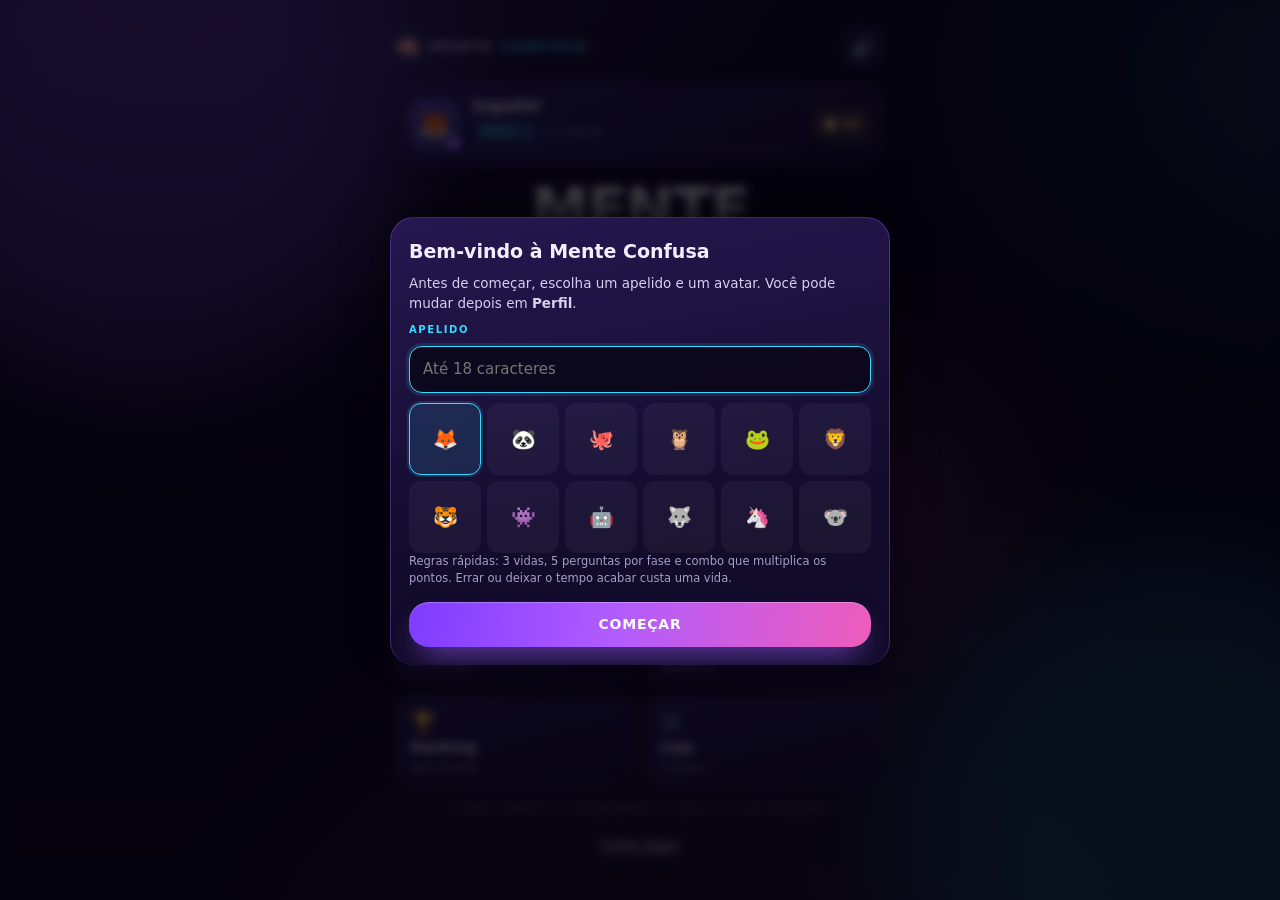
<file: index.html>
<!DOCTYPE html>
<html lang="pt-BR">
<head>
<meta charset="utf-8">
<meta name="viewport" content="width=device-width, initial-scale=1, viewport-fit=cover">
<meta name="theme-color" content="#0a0718">
<meta name="description" content="Mente Confusa: quiz de pegadinhas, lógica e curiosidades. Trilha de fases, combos, vidas e ranking local.">
<meta name="mobile-web-app-capable" content="yes">
<meta name="apple-mobile-web-app-capable" content="yes">
<meta name="apple-mobile-web-app-status-bar-style" content="black-translucent">
<meta name="apple-mobile-web-app-title" content="Mente Confusa">
<title>Mente Confusa — o quiz que embaralha sua cabeça</title>
<link rel="manifest" href="manifest.webmanifest">
<link rel="icon" href="icons/icon-192.png?v=6" type="image/png" sizes="192x192">
<link rel="icon" href="icons/icon-512.png?v=6" type="image/png" sizes="512x512">
<link rel="apple-touch-icon" href="icons/icon-192.png?v=6">
<link rel="stylesheet" href="css/style.css?v=11">
</head>
<body>

<div class="intro" id="intro" role="dialog" aria-modal="true" aria-label="Abertura">
  <video class="intro-video" id="intro-video" src="video/intro.mp4?v=7" poster="video/intro-poster.jpg?v=7" muted playsinline preload="auto" disablepictureinpicture aria-hidden="true"></video>
  <button class="intro-sound" id="intro-sound" type="button" aria-label="Ligar ou desligar o som da abertura" aria-pressed="false">SOM</button>
  <button class="intro-skip" id="intro-skip" type="button" aria-label="Pular abertura">PULAR <span aria-hidden="true">›</span></button>
  <button class="intro-tap" id="intro-tap" type="button" hidden>
    <span class="intro-tap-ico" aria-hidden="true">▶</span>
    <span class="intro-tap-txt">TOQUE PARA COMEÇAR</span>
  </button>
</div>

<div class="bg" aria-hidden="true">
  <span class="blob blob-1"></span>
  <span class="blob blob-2"></span>
  <span class="blob blob-3"></span>
  <span class="grid-glow"></span>
</div>

<main class="app" id="app">

  <!-- ============ HOME ============ -->
  <section class="screen" id="screen-home" data-screen="home" aria-label="Início">
    <header class="topbar">
      <div class="brand"><span class="brand-mark" aria-hidden="true">🧠</span>MENTE<em>CONFUSA</em></div>
      <button class="icon-btn" id="btn-sound" type="button" aria-label="Ativar ou desativar som">🔊</button>
    </header>

    <div class="profile-card">
      <button class="avatar-btn" id="btn-profile" type="button" aria-label="Editar perfil">
        <span id="home-avatar">🦊</span><i class="cam" aria-hidden="true">✎</i>
      </button>
      <div class="profile-info">
        <div class="profile-name" id="home-name">Jogador</div>
        <div class="level-row">
          <span class="level-badge" id="home-level">Nível 1</span>
          <span class="xp-text" id="home-xp">0 / 250 XP</span>
        </div>
        <div class="xp-bar" role="progressbar" aria-label="Experiência"><i id="home-xp-bar"></i></div>
      </div>
      <div class="coin-chip" title="Moedas"><i class="coin-ico" aria-hidden="true"></i><span id="home-coins">0</span></div>
    </div>

    <div class="hero">
      <h1>MENTE<br><span>CONFUSA</span></h1>
      <p>Será que você consegue pensar direito?</p>
    </div>

    <div class="stat-strip" id="home-strip"></div>

    <button class="cta" id="btn-play" type="button">
      <span class="cta-icon" aria-hidden="true">▶</span>
      <span class="cta-text"><b id="play-label">JOGAR</b><small id="play-sub">Comece pela primeira fase</small></span>
      <span class="cta-arrow" aria-hidden="true">›</span>
    </button>

    <button class="cta multi" id="btn-multi" type="button">
      <span class="cta-icon" aria-hidden="true">👥</span>
      <span class="cta-text"><b>JOGAR COM AMIGOS</b><small>Neste celular ou cada um no seu</small></span>
      <span class="cta-arrow" aria-hidden="true">›</span>
    </button>

    <nav class="menu-grid" aria-label="Menu principal">
      <button class="menu-card" type="button" data-go="trail">
        <span class="menu-emoji" aria-hidden="true">🗺️</span>
        <span class="menu-title">Trilha</span>
        <small id="trail-progress">0 / 18 fases</small>
      </button>
      <button class="menu-card" type="button" data-go="daily">
        <span class="menu-emoji" aria-hidden="true">📅</span>
        <span class="menu-title">Desafio diário</span>
        <small id="daily-status">Disponível</small>
      </button>
      <button class="menu-card" type="button" data-go="ranking">
        <span class="menu-emoji" aria-hidden="true">🏆</span>
        <span class="menu-title">Ranking</span>
        <small id="rank-best">Sem recorde</small>
      </button>
      <button class="menu-card" type="button" data-go="shop">
        <span class="menu-emoji" aria-hidden="true">🛒</span>
        <span class="menu-title">Loja</span>
        <small id="shop-count">3 itens</small>
      </button>
    </nav>

    <p class="tagline">Conhecimento • Pegadinhas • Lógica • Curiosidades</p>
    <button class="link-btn" id="btn-howto" type="button">Como jogar</button>
  </section>

  <!-- ============ TRAIL ============ -->
  <section class="screen" id="screen-trail" data-screen="trail" aria-label="Trilha de fases">
    <header class="subhead">
      <button class="icon-btn" data-back type="button" aria-label="Voltar">‹</button>
      <div><h2>Trilha</h2><small id="trail-sub">18 fases • 6 mundos</small></div>
      <div class="coin-chip"><i class="coin-ico" aria-hidden="true"></i><span class="coins-out">0</span></div>
    </header>
    <div id="trail-list" class="trail-list"></div>
  </section>

  <!-- ============ GAME ============ -->
  <section class="screen screen-game" id="screen-game" data-screen="game" aria-label="Partida">
    <header class="game-top">
      <button class="icon-btn" id="btn-quit" type="button" aria-label="Sair da partida">✕</button>
      <div class="game-title"><b id="game-world">Pegadinhas</b><small id="game-fase">Fase 1 • Aquecimento</small></div>
      <div class="hearts" id="game-hearts" aria-label="Vidas"></div>
    </header>

    <div class="multi-strip" id="multi-strip" hidden aria-label="Placar do multijogador"></div>

    <div class="hud">
      <div class="timer" id="timer-ring">
        <div class="timer-inner"><span id="timer-num">15</span><small>s</small></div>
      </div>
      <div class="hud-mid">
        <div class="hud-row">
          <span>Pergunta <b id="game-qnum">1/5</b></span>
          <span class="score-pill">⭐ <b id="game-score">0</b></span>
        </div>
        <div class="progress"><i id="game-progress"></i></div>
        <div class="combo" id="game-combo">COMBO ×1</div>
      </div>
    </div>

    <div class="question-wrap">
      <div class="question-cat" id="game-cat">PEGADINHAS</div>
      <div class="question-card" id="question-card"><p id="game-question"></p></div>
    </div>

    <div class="answers" id="game-answers" role="group" aria-label="Alternativas"></div>

    <div class="feedback" id="game-feedback" hidden aria-live="polite">
      <div class="feedback-head" id="feedback-head"></div>
      <p id="feedback-text"></p>
    </div>

    <div class="powerbar" id="game-powerbar" aria-label="Ajudas"></div>

    <button class="cta next" id="btn-next" type="button" hidden>PRÓXIMA</button>

    <div class="handoff" id="handoff" hidden>
      <div class="handoff-card" id="handoff-card">
        <small class="handoff-kicker" id="handoff-kicker">VEZ DE</small>
        <div class="handoff-avatar" id="handoff-avatar">🦊</div>
        <h2 id="handoff-name">Jogador</h2>
        <p id="handoff-hint">Passe o celular sem espiar a pergunta.</p>
        <button class="cta" id="btn-handoff" type="button">ESTOU PRONTO</button>
        <button class="link-btn" id="btn-handoff-cancel" type="button">Cancelar partida</button>
      </div>
    </div>
  </section>

  <!-- ============ RESULT ============ -->
  <section class="screen screen-result" id="screen-result" data-screen="result" aria-label="Resultado">
    <div class="result-card">
      <div class="result-kicker" id="res-kicker">FASE CONCLUÍDA</div>
      <div class="stars" id="res-stars" aria-label="Estrelas conquistadas"></div>
      <h2 id="res-title">Boa!</h2>
      <div class="result-score"><b id="res-score">0</b><span>pontos</span></div>
      <div class="result-stats" id="res-stats"></div>
      <div class="reward-row" id="res-rewards"></div>
      <button class="cta" id="btn-result-primary" type="button">PRÓXIMA FASE</button>
      <button class="ghost-btn" id="btn-result-secondary" type="button">REPETIR</button>
      <button class="link-btn" data-go="trail" type="button">Voltar à trilha</button>
    </div>
  </section>

  <!-- ============ MULTI SETUP ============ -->
  <section class="screen" id="screen-multi-setup" data-screen="multi-setup" aria-label="Multijogador">
    <header class="subhead">
      <button class="icon-btn" data-back type="button" aria-label="Voltar">‹</button>
      <div><h2>Jogar com amigos</h2><small>2 a 4 jogadores, um celular</small></div>
      <div class="coin-chip"><i class="coin-ico" aria-hidden="true"></i><span class="coins-out">0</span></div>
    </header>

    <div class="panel">
      <div class="panel-title">JOGADORES</div>
      <div id="multi-players"></div>
      <button class="ghost-btn" id="btn-add-player" type="button">+ ADICIONAR JOGADOR</button>
    </div>

    <div class="panel">
      <div class="panel-title">COMO FUNCIONA</div>
      <ul class="rules small">
        <li><b>5 rodadas:</b> cada jogador responde uma pergunta por rodada, na sua vez.</li>
        <li><b>Passe o celular:</b> entre as vezes aparece uma tela para ninguém espiar.</li>
        <li><b>3 vidas:</b> errar ou deixar o tempo acabar custa uma. Sem vidas, você está fora.</li>
        <li><b>Combo:</b> acertos seguidos multiplicam os pontos até ×3.</li>
        <li><b>Vitória:</b> quem somar mais pontos ao final leva a coroa.</li>
      </ul>
    </div>

    <button class="cta" id="btn-start-multi" type="button">
      <span class="cta-icon" aria-hidden="true">🎮</span>
      <span class="cta-text"><b>COMEÇAR PARTIDA</b><small>Todos prontos?</small></span>
      <span class="cta-arrow" aria-hidden="true">›</span>
    </button>
  </section>

  <!-- ============ ONLINE ============ -->
  <section class="screen" id="screen-online" data-screen="online" aria-label="Jogar online">
    <header class="subhead">
      <button class="icon-btn" data-back type="button" aria-label="Voltar">‹</button>
      <div><h2>Jogar online</h2><small>Cada um no seu celular</small></div>
      <div class="coin-chip"><i class="coin-ico" aria-hidden="true"></i><span class="coins-out">0</span></div>
    </header>

    <div class="panel" id="online-entry">
      <div class="panel-title">SEU JOGADOR</div>
      <div class="mplayer" style="--pcolor: #39d9ff">
        <button type="button" class="mplayer-avatar" id="online-avatar" aria-label="Trocar avatar">🦊</button>
        <input type="text" id="online-name" maxlength="14" placeholder="Seu nome" autocomplete="off">
      </div>

      <button class="cta" id="btn-create-room" type="button">
        <span class="cta-icon" aria-hidden="true">🏠</span>
        <span class="cta-text"><b>CRIAR SALA</b><small>Gere um código e chame a galera</small></span>
        <span class="cta-arrow" aria-hidden="true">›</span>
      </button>

      <div class="or-line"><span>ou entre em uma sala</span></div>

      <div class="join-row">
        <input type="text" id="input-room-code" maxlength="5" placeholder="CÓDIGO" autocomplete="off" autocapitalize="characters" spellcheck="false" aria-label="Código da sala">
        <button class="ghost-btn" id="btn-join-room" type="button">ENTRAR</button>
      </div>
      <p class="hint" id="online-entry-status">Precisa de internet. Até 4 jogadores por sala.</p>
    </div>

    <div class="panel" id="online-room" hidden>
      <div class="room-head">
        <div>
          <small>SALA</small>
          <div class="room-code" id="room-code">·····</div>
        </div>
        <button class="ghost-btn" id="btn-copy-code" type="button">COPIAR</button>
      </div>
      <div class="online-status" id="online-status"><i class="dot"></i><span>Conectando…</span></div>
      <div class="panel-title">JOGADORES <span id="online-count">1/4</span></div>
      <div id="online-players"></div>
      <button class="cta" id="btn-online-start" type="button" hidden>
        <span class="cta-icon" aria-hidden="true">▶</span>
        <span class="cta-text"><b>INICIAR PARTIDA</b><small id="online-start-sub">Chame pelo menos mais 1 jogador</small></span>
        <span class="cta-arrow" aria-hidden="true">›</span>
      </button>
      <p class="hint" id="online-wait-hint" hidden>Aguardando o anfitrião iniciar…</p>
      <button class="link-btn" id="btn-online-leave" type="button">Sair da sala</button>
    </div>

    <div class="panel">
      <div class="panel-title">COMO FUNCIONA</div>
      <ul class="rules small">
        <li>Crie a sala e compartilhe o código de 5 letras com os amigos.</li>
        <li>Cada um entra pelo próprio celular com o código.</li>
        <li>Na partida, todos respondem às mesmas perguntas ao mesmo tempo, cada um no seu aparelho.</li>
        <li>Até 4 jogadores • 10 perguntas • vence quem fizer mais pontos.</li>
        <li class="hint">Sala pública: use apelidos e não compartilhe dados pessoais.</li>
      </ul>
    </div>
  </section>

  <!-- ============ MULTI RESULT ============ -->
  <section class="screen screen-result" id="screen-multi-result" data-screen="multi-result" aria-label="Resultado do multijogador">
    <div class="result-card">
      <div class="result-kicker">FIM DA PARTIDA</div>
      <div class="result-crown" id="multi-crown">🏆</div>
      <h2 id="multi-winner">Jogador 1 venceu!</h2>
      <div class="podium" id="multi-podium"></div>
      <button class="cta" id="btn-multi-again" type="button">JOGAR DE NOVO</button>
      <button class="ghost-btn" id="btn-multi-new" type="button">NOVA PARTIDA</button>
      <button class="link-btn" data-go="home" type="button">Voltar ao início</button>
    </div>
  </section>

  <!-- ============ RANKING ============ -->
  <section class="screen" id="screen-ranking" data-screen="ranking" aria-label="Ranking">
    <header class="subhead">
      <button class="icon-btn" data-back type="button" aria-label="Voltar">‹</button>
      <div><h2>Ranking</h2><small>Melhores partidas neste aparelho</small></div>
      <div class="coin-chip"><i class="coin-ico" aria-hidden="true"></i><span class="coins-out">0</span></div>
    </header>
    <div class="panel" id="stats-panel"></div>
    <div id="ranking-list" class="ranking-list"></div>
  </section>

  <!-- ============ SHOP ============ -->
  <section class="screen" id="screen-shop" data-screen="shop" aria-label="Loja">
    <header class="subhead">
      <button class="icon-btn" data-back type="button" aria-label="Voltar">‹</button>
      <div><h2>Loja</h2><small>Cada ajuda dura uma partida</small></div>
      <div class="coin-chip"><i class="coin-ico" aria-hidden="true"></i><span class="coins-out">0</span></div>
    </header>
    <div id="shop-list" class="shop-list"></div>
    <p class="hint">Você ganha moedas ao acertar perguntas e concluir fases. Quanto mais estrelas, mais moedas.</p>
  </section>

  <!-- ============ SETTINGS ============ -->
  <section class="screen" id="screen-settings" data-screen="settings" aria-label="Perfil e ajustes">
    <header class="subhead">
      <button class="icon-btn" data-back type="button" aria-label="Voltar">‹</button>
      <div><h2>Perfil</h2><small>Seu apelido e preferências</small></div>
      <div class="coin-chip"><i class="coin-ico" aria-hidden="true"></i><span class="coins-out">0</span></div>
    </header>

    <div class="panel">
      <label class="field-label" for="input-name">APELIDO</label>
      <input class="text-input" id="input-name" maxlength="18" autocomplete="nickname" placeholder="Como quer aparecer no ranking?">
      <button class="cta small" id="btn-save-name" type="button">SALVAR APELIDO</button>
    </div>

    <div class="panel">
      <div class="panel-title">AVATAR</div>
      <div class="avatar-grid" id="avatar-grid"></div>
    </div>

    <div class="panel">
      <div class="panel-title">PREFERÊNCIAS</div>
      <button class="toggle-row" id="toggle-sound" type="button"><span>🔊 Som e efeitos</span><i class="switch"></i></button>
      <button class="toggle-row" id="toggle-music" type="button"><span>🎵 Música nas perguntas</span><i class="switch"></i></button>
      <button class="toggle-row" id="toggle-motion" type="button"><span>✨ Reduzir animações</span><i class="switch"></i></button>
      <button class="toggle-row" id="toggle-vibe" type="button"><span>📳 Vibração</span><i class="switch"></i></button>
    </div>

    <div class="panel">
      <div class="panel-title">DADOS</div>
      <button class="ghost-btn danger" id="btn-reset" type="button">ZERAR PROGRESSO</button>
      <p class="hint">Apaga apelido, fases, moedas e ranking deste aparelho.</p>
    </div>

    <p class="hint center">Mente Confusa • versão 1.0<br>Feito para jogar no celular, funciona offline.</p>
  </section>
</main>

<div class="toast" id="toast" role="status" aria-live="polite"></div>
<canvas id="fx" aria-hidden="true"></canvas>
<div class="modal-root" id="modal-root" hidden>
  <div class="modal-backdrop" data-modal-close></div>
  <div class="modal" role="dialog" aria-modal="true" aria-labelledby="modal-title">
    <h3 id="modal-title">Título</h3>
    <div class="modal-body" id="modal-body"></div>
    <div class="modal-actions" id="modal-actions"></div>
  </div>
</div>

<script src="js/intro.js?v=8"></script>
<script src="js/data.js?v=8"></script>
<script src="js/core.js?v=8"></script>
<script src="js/game.js?v=9"></script>
</body>
</html>
</file>
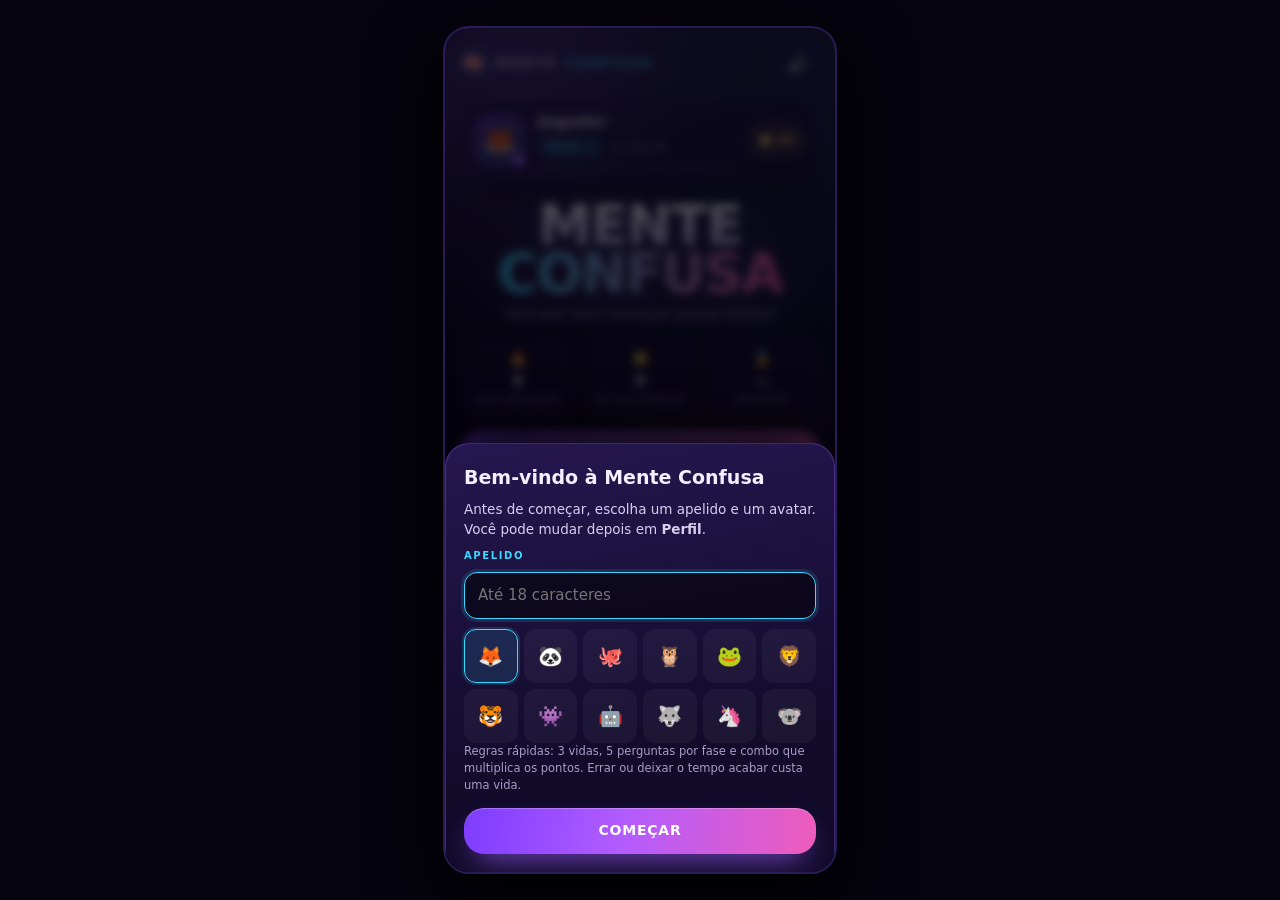
<file: _preview.html>
<!doctype html>
<html lang="pt-BR">
<head><meta charset="utf-8"><title>Preview mobile</title></head>
<body style="margin:0;background:#05030d;display:grid;place-items:center;min-height:100vh;font-family:system-ui">
  <iframe src="./index.html" style="width:390px;height:844px;border:2px solid #2a1a55;border-radius:26px;box-shadow:0 24px 70px #000" title="Mente Confusa mobile"></iframe>
</body>
</html>
</file>
<file: css/style.css>
/* Mente Confusa — visual */
:root {
  --bg: #0a0718;
  --bg-2: #120a2a;
  --panel: rgba(29, 20, 62, 0.78);
  --panel-2: rgba(38, 26, 80, 0.6);
  --purple: #9b5cff;
  --cyan: #39d9ff;
  --pink: #ff5ca8;
  --gold: #ffd166;
  --green: #5cffb1;
  --red: #ff5c6c;
  --text: #f3efff;
  --muted: #a79ec7;
  --line: rgba(155, 92, 255, 0.28);
  --radius: 22px;
  --shadow: 0 18px 40px -18px rgba(0, 0, 0, 0.9);
}

* { box-sizing: border-box; -webkit-tap-highlight-color: transparent; }

html, body { height: 100%; }

body {
  margin: 0;
  background: var(--bg);
  color: var(--text);
  font-family: system-ui, -apple-system, "Segoe UI", Roboto, Ubuntu, "Helvetica Neue", sans-serif;
  font-size: 16px;
  line-height: 1.4;
  overflow-x: hidden;
  overscroll-behavior-y: none;
  -webkit-font-smoothing: antialiased;
}

body.modal-open { overflow: hidden; }

button, input { font: inherit; color: inherit; }
button { cursor: pointer; border: 0; background: none; }
button:disabled { cursor: default; }
[hidden] { display: none !important; }
:focus-visible { outline: 2px solid var(--cyan); outline-offset: 2px; }

/* ---------- fundo ---------- */
.bg {
  position: fixed;
  inset: 0;
  z-index: 0;
  overflow: hidden;
  background:
    radial-gradient(1200px 700px at 15% -10%, rgba(155, 92, 255, 0.22), transparent 62%),
    radial-gradient(900px 600px at 110% 10%, rgba(57, 217, 255, 0.14), transparent 60%),
    radial-gradient(800px 800px at 50% 120%, rgba(255, 92, 168, 0.12), transparent 65%),
    linear-gradient(180deg, #0b0719 0%, #080513 55%, #0b0719 100%);
}
.blob {
  position: absolute;
  width: 60vmin;
  height: 60vmin;
  border-radius: 50%;
  filter: blur(70px);
  opacity: 0.34;
  animation: float 18s ease-in-out infinite;
}
.blob-1 { background: var(--purple); top: -18vmin; left: -14vmin; }
.blob-2 { background: var(--cyan); bottom: -22vmin; right: -18vmin; animation-delay: -6s; opacity: 0.22; }
.blob-3 { background: var(--pink); top: 42%; left: 55%; width: 34vmin; height: 34vmin; animation-delay: -11s; opacity: 0.18; }
.grid-glow {
  position: absolute;
  inset: 0;
  background-image:
    linear-gradient(rgba(255, 255, 255, 0.028) 1px, transparent 1px),
    linear-gradient(90deg, rgba(255, 255, 255, 0.028) 1px, transparent 1px);
  background-size: 46px 46px;
  mask-image: radial-gradient(circle at 50% 30%, #000 0%, transparent 78%);
  -webkit-mask-image: radial-gradient(circle at 50% 30%, #000 0%, transparent 78%);
}

@keyframes float {
  0%, 100% { transform: translate3d(0, 0, 0) scale(1); }
  50% { transform: translate3d(4vmin, -5vmin, 0) scale(1.12); }
}

/* ---------- estrutura ---------- */
.app {
  position: relative;
  z-index: 1;
  width: 100%;
  max-width: 520px;
  margin: 0 auto;
  min-height: 100dvh;
  padding:
    calc(14px + env(safe-area-inset-top))
    calc(16px + env(safe-area-inset-right))
    calc(16px + env(safe-area-inset-bottom))
    calc(16px + env(safe-area-inset-left));
  display: flex;
  flex-direction: column;
}

.screen { display: none; flex: 1; flex-direction: column; gap: 14px; }
.screen.active { display: flex; animation: screen-in 0.32s cubic-bezier(0.22, 1, 0.36, 1) both; }

@keyframes screen-in {
  from { opacity: 0; transform: translateY(10px); }
  to { opacity: 1; transform: none; }
}

/* ---------- topo ---------- */
.topbar { display: flex; align-items: center; justify-content: space-between; gap: 10px; }
.brand {
  display: flex;
  align-items: center;
  gap: 8px;
  font-size: 13px;
  font-weight: 900;
  letter-spacing: 2.4px;
  color: #d9d2ff;
}
.brand em { font-style: normal; color: var(--cyan); }
.brand-mark { font-size: 19px; filter: drop-shadow(0 0 10px rgba(57, 217, 255, 0.5)); }

.icon-btn {
  width: 42px;
  height: 42px;
  flex: 0 0 auto;
  display: grid;
  place-items: center;
  border-radius: 14px;
  background: var(--panel-2);
  border: 1px solid var(--line);
  font-size: 19px;
  transition: transform 0.15s, background 0.2s;
}
.icon-btn:active { transform: scale(0.93); background: rgba(155, 92, 255, 0.22); }

.subhead { display: flex; align-items: center; gap: 12px; }
.subhead h2 { margin: 0; font-size: 22px; letter-spacing: 0.4px; }
.subhead small { color: var(--muted); font-size: 12px; display: block; }
.subhead > div:nth-child(2) { flex: 1; min-width: 0; }

/* ---------- perfil ---------- */
.profile-card {
  display: grid;
  grid-template-columns: auto minmax(0, 1fr) auto;
  align-items: center;
  gap: 12px;
  padding: 12px;
  border-radius: var(--radius);
  background: linear-gradient(160deg, rgba(45, 30, 96, 0.82), rgba(22, 15, 48, 0.82));
  border: 1px solid var(--line);
  box-shadow: var(--shadow);
  backdrop-filter: blur(8px);
}
.avatar-btn {
  position: relative;
  width: 52px;
  height: 52px;
  border-radius: 16px;
  display: grid;
  place-items: center;
  font-size: 27px;
  background: radial-gradient(circle at 30% 20%, rgba(155, 92, 255, 0.5), rgba(57, 217, 255, 0.16));
  border: 1px solid rgba(155, 92, 255, 0.5);
}
.avatar-btn .cam {
  position: absolute;
  right: -3px;
  bottom: -3px;
  width: 19px;
  height: 19px;
  border-radius: 50%;
  background: var(--purple);
  color: #fff;
  font-size: 10px;
  font-style: normal;
  display: grid;
  place-items: center;
  border: 2px solid #170f33;
}
.profile-info { min-width: 0; }
.profile-name { font-weight: 800; font-size: 16px; white-space: nowrap; overflow: hidden; text-overflow: ellipsis; }
.level-row { display: flex; align-items: center; gap: 8px; margin-top: 4px; }
.level-badge {
  font-size: 10.5px;
  font-weight: 800;
  letter-spacing: 0.6px;
  text-transform: uppercase;
  color: var(--cyan);
  background: rgba(57, 217, 255, 0.12);
  border: 1px solid rgba(57, 217, 255, 0.28);
  padding: 2px 7px;
  border-radius: 999px;
}
.xp-text { font-size: 10.5px; color: var(--muted); font-variant-numeric: tabular-nums; }
.xp-bar { height: 6px; margin-top: 6px; border-radius: 99px; background: rgba(255, 255, 255, 0.08); overflow: hidden; }
.xp-bar i { display: block; height: 100%; width: 0; border-radius: 99px; background: linear-gradient(90deg, var(--purple), var(--cyan)); transition: width 0.5s ease; }
.coin-chip {
  display: inline-flex;
  align-items: center;
  gap: 5px;
  padding: 6px 10px;
  border-radius: 999px;
  background: rgba(255, 209, 102, 0.1);
  border: 1px solid rgba(255, 209, 102, 0.32);
  color: var(--gold);
  font-weight: 800;
  font-size: 13px;
  font-variant-numeric: tabular-nums;
  white-space: nowrap;
}
.coin-ico {
  display: inline-block;
  width: 13px;
  height: 13px;
  border-radius: 50%;
  background: radial-gradient(circle at 35% 35%, #fff3c4, #ffd166 45%, #c98a12 100%);
  border: 1px solid rgba(120, 77, 0, 0.55);
  box-shadow: inset 0 0 0 2px rgba(255, 255, 255, 0.25);
  flex: 0 0 auto;
  vertical-align: -1px;
}
.coin-ico.sm { width: 11px; height: 11px; }

/* ---------- herói ---------- */
.hero { text-align: center; padding: 4px 0 0; }
.hero h1 {
  margin: 0;
  font-size: clamp(40px, 14vw, 58px);
  line-height: 0.88;
  font-weight: 900;
  letter-spacing: -1.5px;
  background: linear-gradient(180deg, #fff 10%, #cfc2ff 45%, var(--purple) 100%);
  -webkit-background-clip: text;
  background-clip: text;
  color: transparent;
  filter: drop-shadow(0 12px 26px rgba(155, 92, 255, 0.35));
}
.hero h1 span {
  background: linear-gradient(90deg, var(--cyan), var(--pink));
  -webkit-background-clip: text;
  background-clip: text;
  color: transparent;
}
.hero p { margin: 8px 0 0; color: var(--muted); font-size: 13.5px; }

.stat-strip {
  display: grid;
  grid-template-columns: repeat(3, 1fr);
  gap: 8px;
}
.stat {
  display: flex;
  flex-direction: column;
  align-items: center;
  gap: 1px;
  padding: 9px 6px;
  border-radius: 16px;
  background: rgba(24, 16, 50, 0.6);
  border: 1px solid rgba(255, 255, 255, 0.06);
}
.stat span { font-size: 15px; }
.stat b { font-size: 16px; font-variant-numeric: tabular-nums; }
.stat small { font-size: 9.5px; color: var(--muted); text-transform: uppercase; letter-spacing: 0.7px; }

/* ---------- botões ---------- */
.cta {
  position: relative;
  display: flex;
  align-items: center;
  gap: 12px;
  width: 100%;
  padding: 15px 18px;
  border-radius: 20px;
  background: linear-gradient(100deg, #7d3cff, #b25cff 45%, #ff5ca8 115%);
  color: #fff;
  box-shadow: 0 14px 30px -12px rgba(155, 92, 255, 0.85), inset 0 1px 0 rgba(255, 255, 255, 0.25);
  text-align: left;
  overflow: hidden;
  transition: transform 0.14s ease, filter 0.2s;
}
.cta::after {
  content: "";
  position: absolute;
  inset: 0;
  background: linear-gradient(110deg, transparent 20%, rgba(255, 255, 255, 0.22) 45%, transparent 70%);
  transform: translateX(-120%);
  animation: sheen 4.5s ease-in-out infinite;
}
@keyframes sheen { 0%, 60% { transform: translateX(-120%); } 85%, 100% { transform: translateX(120%); } }
.cta:active { transform: scale(0.98); filter: brightness(1.08); }
.cta-icon {
  width: 42px;
  height: 42px;
  flex: 0 0 auto;
  display: grid;
  place-items: center;
  border-radius: 14px;
  background: rgba(255, 255, 255, 0.18);
  font-size: 17px;
}
.cta-text { display: flex; flex-direction: column; flex: 1; min-width: 0; }
.cta-text b { font-size: 16px; letter-spacing: 1.2px; }
.cta-text small { font-size: 11.5px; opacity: 0.86; font-weight: 500; }
.cta-arrow { font-size: 26px; opacity: 0.85; line-height: 1; }
.cta.small { padding: 13px 16px; justify-content: center; font-weight: 800; letter-spacing: 0.8px; font-size: 14px; }
.cta.next { justify-content: center; letter-spacing: 1px; font-weight: 800; font-size: 15px; margin-top: auto; }
.cta.next.danger { background: linear-gradient(100deg, #ff4d6d, #b02a5a); box-shadow: 0 14px 30px -14px rgba(255, 77, 109, 0.9); }

.ghost-btn {
  width: 100%;
  padding: 13px 16px;
  border-radius: 16px;
  border: 1px solid var(--line);
  background: rgba(155, 92, 255, 0.08);
  color: #dcd4ff;
  font-weight: 700;
  font-size: 13.5px;
  letter-spacing: 0.6px;
  transition: transform 0.14s, background 0.2s;
}
.ghost-btn:active { transform: scale(0.985); background: rgba(155, 92, 255, 0.18); }
.ghost-btn.danger { border-color: rgba(255, 92, 108, 0.4); background: rgba(255, 92, 108, 0.08); color: #ffb3bc; }

.link-btn {
  align-self: center;
  padding: 6px 10px;
  font-size: 12.5px;
  font-weight: 600;
  color: var(--muted);
  text-decoration: underline;
  text-underline-offset: 3px;
}

/* ---------- menu ---------- */
.menu-grid { display: grid; grid-template-columns: 1fr 1fr; gap: 10px; }
.menu-card {
  position: relative;
  display: flex;
  flex-direction: column;
  align-items: flex-start;
  gap: 2px;
  padding: 12px 14px;
  border-radius: 18px;
  background: linear-gradient(165deg, rgba(40, 26, 84, 0.9), rgba(20, 13, 44, 0.9));
  border: 1px solid rgba(255, 255, 255, 0.075);
  text-align: left;
  transition: transform 0.14s, border-color 0.2s, background 0.2s;
}
.menu-card:active { transform: scale(0.975); border-color: var(--line); background: rgba(155, 92, 255, 0.14); }
.menu-emoji { font-size: 20px; }
.menu-title { font-size: 14px; font-weight: 800; letter-spacing: 0.2px; }
.menu-card small { font-size: 10.5px; color: var(--muted); }
.menu-card small.done { color: var(--green); }

.tagline { text-align: center; font-size: 10.5px; letter-spacing: 1.4px; text-transform: uppercase; color: rgba(255, 255, 255, 0.34); margin: 0; }

/* ---------- trilha ---------- */
.trail-list { display: flex; flex-direction: column; gap: 12px; padding-bottom: 10px; }
.world-card {
  border-radius: var(--radius);
  padding: 14px;
  background: linear-gradient(160deg, rgba(32, 22, 70, 0.92), rgba(17, 12, 38, 0.92));
  border: 1px solid rgba(255, 255, 255, 0.07);
  box-shadow: var(--shadow);
  position: relative;
  overflow: hidden;
}
.world-card::before {
  content: "";
  position: absolute;
  inset: 0 auto 0 0;
  width: 3px;
  background: var(--world, var(--purple));
  opacity: 0.9;
}
.world-head { display: flex; align-items: center; gap: 11px; }
.world-emoji {
  width: 44px;
  height: 44px;
  flex: 0 0 auto;
  display: grid;
  place-items: center;
  font-size: 22px;
  border-radius: 14px;
  background: color-mix(in srgb, var(--world, var(--purple)) 16%, transparent);
  border: 1px solid color-mix(in srgb, var(--world, var(--purple)) 38%, transparent);
}
.world-info { flex: 1; min-width: 0; }
.world-info h3 { margin: 0; font-size: 16.5px; letter-spacing: 0.2px; }
.world-info p { margin: 2px 0 0; font-size: 11.5px; color: var(--muted); }
.world-stars { color: var(--gold); font-weight: 900; font-size: 17px; font-variant-numeric: tabular-nums; }
.world-stars small { color: var(--muted); font-size: 10px; font-weight: 600; margin-left: 1px; }
.world-phases { display: flex; flex-direction: column; gap: 6px; margin-top: 11px; }
.phase-btn {
  display: flex;
  align-items: center;
  gap: 10px;
  padding: 8px 10px;
  border-radius: 13px;
  background: rgba(255, 255, 255, 0.035);
  border: 1px solid transparent;
  text-align: left;
  transition: background 0.2s, transform 0.14s;
}
.phase-btn:active { transform: scale(0.99); }
.phase-btn.done { border-color: rgba(92, 255, 177, 0.22); background: rgba(92, 255, 177, 0.06); }
.phase-btn.locked { opacity: 0.45; }
.phase-num {
  width: 30px;
  height: 30px;
  flex: 0 0 auto;
  display: grid;
  place-items: center;
  border-radius: 10px;
  background: rgba(155, 92, 255, 0.16);
  color: #e3dbff;
  font-weight: 900;
  font-size: 12.5px;
}
.phase-btn.done .phase-num { background: rgba(92, 255, 177, 0.16); color: var(--green); }
.phase-text { flex: 1; min-width: 0; display: flex; flex-direction: column; }
.phase-text b { font-size: 13.5px; font-weight: 700; }
.phase-text small { font-size: 10.5px; color: var(--muted); }
.phase-stars { display: flex; gap: 1px; font-size: 12px; }
.phase-stars .star { color: rgba(255, 255, 255, 0.18); }
.phase-stars .star.on { color: var(--gold); }

/* ---------- jogo ---------- */
.screen-game { gap: 10px; }
.game-top { display: flex; align-items: center; gap: 10px; }
.game-title { flex: 1; min-width: 0; text-align: center; display: flex; flex-direction: column; }
.game-title b { font-size: 14.5px; letter-spacing: 0.3px; white-space: nowrap; overflow: hidden; text-overflow: ellipsis; }
.game-title small { font-size: 10.5px; color: var(--muted); }
.hearts { display: flex; gap: 2px; min-width: 52px; justify-content: flex-end; font-size: 14px; }
.hearts .off { filter: grayscale(1); opacity: 0.4; }
.hearts .on { animation: heart-in 0.3s; }
@keyframes heart-in { from { transform: scale(1.4); } to { transform: none; } }

.hud {
  display: flex;
  align-items: center;
  gap: 13px;
  padding: 10px 12px;
  border-radius: 18px;
  background: rgba(24, 16, 52, 0.72);
  border: 1px solid rgba(255, 255, 255, 0.06);
}
.timer {
  --p: 100;
  --ring: var(--cyan);
  position: relative;
  width: 62px;
  height: 62px;
  flex: 0 0 auto;
  border-radius: 50%;
  background: conic-gradient(from -90deg, var(--ring) calc(var(--p) * 1%), rgba(255, 255, 255, 0.07) 0);
  display: grid;
  place-items: center;
  transition: filter 0.3s;
}
.timer::before { content: ""; position: absolute; inset: 5px; border-radius: 50%; background: #120b2a; }
.timer.low { --ring: var(--red); animation: pulse 0.9s ease-in-out infinite; }
@keyframes pulse { 50% { filter: brightness(1.35); } }
.timer-inner { position: relative; display: flex; align-items: baseline; gap: 1px; }
.timer-inner span { font-size: 23px; font-weight: 900; font-variant-numeric: tabular-nums; line-height: 1; }
.timer-inner small { font-size: 10px; color: var(--muted); }
.hud-mid { flex: 1; min-width: 0; display: flex; flex-direction: column; gap: 6px; }
.hud-row { display: flex; justify-content: space-between; align-items: center; gap: 8px; font-size: 11px; color: var(--muted); text-transform: uppercase; letter-spacing: 0.7px; }
.hud-row b { color: var(--text); font-size: 12px; }
.score-pill { color: var(--gold); font-weight: 800; font-variant-numeric: tabular-nums; display: inline-flex; gap: 3px; align-items: center; }
.score-pill b { color: var(--gold); }
.score-pill b.bump { animation: bump 0.35s; display: inline-block; }
@keyframes bump { 0% { transform: scale(1); } 40% { transform: scale(1.35); } 100% { transform: scale(1); } }
.progress { height: 5px; border-radius: 99px; background: rgba(255, 255, 255, 0.08); overflow: hidden; }
.progress i { display: block; height: 100%; width: 20%; border-radius: 99px; background: linear-gradient(90deg, var(--purple), var(--cyan)); transition: width 0.3s ease; }
.combo {
  font-size: 10px;
  font-weight: 800;
  letter-spacing: 1px;
  color: rgba(255, 255, 255, 0.3);
  text-transform: uppercase;
  transition: color 0.3s;
}
.combo.active { color: var(--cyan); }
.combo.hot { color: var(--pink); text-shadow: 0 0 12px rgba(255, 92, 168, 0.55); }

.question-wrap { display: flex; flex-direction: column; gap: 6px; margin-top: 2px; }
.question-cat { font-size: 10.5px; font-weight: 900; letter-spacing: 1.6px; color: var(--cyan); }
.question-card {
  padding: 16px 16px;
  border-radius: 18px;
  background: linear-gradient(160deg, rgba(44, 29, 90, 0.92), rgba(24, 16, 52, 0.92));
  border: 1px solid var(--line);
  box-shadow: 0 16px 34px -22px rgba(0, 0, 0, 0.95);
  animation: card-in 0.34s cubic-bezier(0.22, 1, 0.36, 1) both;
}
@keyframes card-in { from { opacity: 0; transform: translateY(8px) scale(0.99); } to { opacity: 1; transform: none; } }
.question-card p { margin: 0; font-size: 18px; line-height: 1.32; font-weight: 700; letter-spacing: -0.1px; }
.question-card.shake { animation: shake 0.42s cubic-bezier(0.36, 0.07, 0.19, 0.97); border-color: rgba(255, 92, 108, 0.55); }
@keyframes shake {
  10%, 90% { transform: translateX(-2px); }
  20%, 80% { transform: translateX(4px); }
  30%, 50%, 70% { transform: translateX(-6px); }
  40%, 60% { transform: translateX(6px); }
}

.answers { display: flex; flex-direction: column; gap: 7px; }
.answer {
  position: relative;
  display: flex;
  align-items: center;
  gap: 11px;
  width: 100%;
  padding: 11px 12px;
  border-radius: 15px;
  background: rgba(28, 19, 58, 0.82);
  border: 1px solid rgba(255, 255, 255, 0.075);
  color: var(--text);
  text-align: left;
  font-size: 14.5px;
  font-weight: 600;
  transition: transform 0.13s, background 0.18s, border-color 0.18s, opacity 0.25s;
  animation: answer-in 0.3s both;
}
.answer:nth-child(2) { animation-delay: 0.04s; }
.answer:nth-child(3) { animation-delay: 0.08s; }
.answer:nth-child(4) { animation-delay: 0.12s; }
@keyframes answer-in { from { opacity: 0; transform: translateY(6px); } to { opacity: 1; transform: none; } }
.answer:not(:disabled):active { transform: scale(0.985); border-color: rgba(155, 92, 255, 0.5); background: rgba(155, 92, 255, 0.14); }
.letter {
  width: 27px;
  height: 27px;
  flex: 0 0 auto;
  display: grid;
  place-items: center;
  border-radius: 9px;
  background: rgba(155, 92, 255, 0.17);
  color: #c9b8ff;
  font-size: 11.5px;
  font-weight: 900;
}
.answer-text { flex: 1; min-width: 0; }
.mark { font-size: 16px; font-weight: 900; color: transparent; }
.answer.correct { background: linear-gradient(100deg, rgba(20, 92, 62, 0.95), rgba(24, 60, 44, 0.95)); border-color: rgba(92, 255, 177, 0.65); box-shadow: 0 0 0 1px rgba(92, 255, 177, 0.15), 0 12px 26px -18px rgba(92, 255, 177, 0.8); }
.answer.correct .letter { background: rgba(92, 255, 177, 0.2); color: var(--green); }
.answer.correct .mark { color: var(--green); }
.answer.wrong { background: linear-gradient(100deg, rgba(120, 24, 46, 0.95), rgba(66, 20, 34, 0.95)); border-color: rgba(255, 92, 108, 0.6); }
.answer.wrong .letter { background: rgba(255, 92, 108, 0.2); color: #ffb3bc; }
.answer.wrong .mark { color: #ff8f9b; }
.answer.eliminated { opacity: 0.25; filter: grayscale(1); text-decoration: line-through; }
.points-chip {
  position: absolute;
  right: 9px;
  top: -9px;
  padding: 2px 8px;
  border-radius: 99px;
  background: var(--green);
  color: #052a1b;
  font-size: 10px;
  font-weight: 900;
  letter-spacing: 0.3px;
  box-shadow: 0 6px 16px -6px rgba(92, 255, 177, 0.9);
  animation: chip-in 0.35s cubic-bezier(0.22, 1.4, 0.36, 1) both;
}
@keyframes chip-in { from { opacity: 0; transform: translateY(6px) scale(0.7); } to { opacity: 1; transform: none; } }

.feedback {
  padding: 10px 12px;
  border-radius: 14px;
  background: rgba(20, 14, 44, 0.92);
  border-left: 3px solid var(--green);
  animation: fb-in 0.24s ease both;
}
.feedback.bad { border-left-color: var(--red); }
@keyframes fb-in { from { opacity: 0; transform: translateY(6px); } to { opacity: 1; transform: none; } }
.feedback-head { display: flex; align-items: center; gap: 7px; font-size: 12px; letter-spacing: 0.9px; }
.feedback-head b { font-size: 12.5px; }
.feedback.ok .feedback-head b { color: var(--green); }
.feedback.bad .feedback-head b { color: #ff9aa5; }
.fb-icon { font-size: 14px; }
.fb-points { margin-left: auto; color: var(--green); font-weight: 900; font-variant-numeric: tabular-nums; }
.feedback p { margin: 3px 0 0; font-size: 12px; color: #c8c0e2; line-height: 1.35; }

.powerbar { display: grid; grid-template-columns: repeat(3, 1fr); gap: 6px; }
.power {
  position: relative;
  display: flex;
  flex-direction: column;
  align-items: center;
  gap: 1px;
  padding: 7px 4px 6px;
  border-radius: 13px;
  background: rgba(28, 19, 58, 0.7);
  border: 1px solid rgba(255, 255, 255, 0.07);
  transition: transform 0.13s, border-color 0.2s;
  min-height: 50px;
}
.power:active { transform: scale(0.96); }
.power .p-emoji { font-size: 15px; line-height: 1; }
.power .p-name { font-size: 9px; color: var(--muted); font-weight: 700; letter-spacing: 0.2px; text-align: center; }
.power .p-count {
  position: absolute;
  top: -5px;
  right: -4px;
  min-width: 17px;
  height: 17px;
  padding: 0 4px;
  border-radius: 99px;
  background: linear-gradient(100deg, var(--purple), var(--cyan));
  color: #0a0718;
  font-size: 9.5px;
  font-weight: 900;
  display: grid;
  place-items: center;
  border: 2px solid #140c2e;
}
.power.empty { opacity: 0.42; }
.power.empty .p-count { background: #4a4270; color: #d7d0ee; }

/* ---------- resultado ---------- */
.screen-result { justify-content: center; }
.result-card {
  display: flex;
  flex-direction: column;
  align-items: center;
  gap: 8px;
  padding: 24px 18px 18px;
  border-radius: 26px;
  background:
    radial-gradient(120% 90% at 50% 0%, rgba(155, 92, 255, 0.3), transparent 60%),
    linear-gradient(170deg, rgba(36, 24, 78, 0.96), rgba(16, 11, 36, 0.98));
  border: 1px solid rgba(155, 92, 255, 0.35);
  box-shadow: 0 30px 60px -30px #000;
  animation: card-in 0.4s both;
}
.result-kicker { font-size: 10.5px; letter-spacing: 2.2px; font-weight: 900; color: var(--cyan); }
.result-kicker.bad { color: #ff9aa5; }
.stars { display: flex; gap: 6px; font-size: 30px; line-height: 1; margin: 2px 0; }
.star { color: rgba(255, 255, 255, 0.16); }
.star.on { color: var(--gold); text-shadow: 0 0 18px rgba(255, 209, 102, 0.6); }
.stars .star.big { font-size: 40px; animation: star-pop 0.5s cubic-bezier(0.22, 1.5, 0.36, 1) both; }
.stars .star.big:nth-child(2) { animation-delay: 0.12s; }
.stars .star.big:nth-child(3) { animation-delay: 0.24s; }
@keyframes star-pop { from { opacity: 0; transform: scale(0.3) rotate(-25deg); } to { opacity: 1; transform: none; } }
.result-card h2 { margin: 0; font-size: 24px; letter-spacing: -0.3px; text-align: center; }
.result-score { display: flex; flex-direction: column; align-items: center; margin: 4px 0 2px; }
.result-score b { font-size: 42px; font-weight: 900; line-height: 1; font-variant-numeric: tabular-nums; background: linear-gradient(90deg, #fff, var(--cyan)); -webkit-background-clip: text; background-clip: text; color: transparent; }
.result-score span { font-size: 10px; letter-spacing: 2px; text-transform: uppercase; color: var(--muted); }
.result-stats { display: grid; grid-template-columns: repeat(3, 1fr); gap: 7px; width: 100%; margin: 8px 0 2px; }
.res-stat { padding: 8px 4px; border-radius: 13px; background: rgba(255, 255, 255, 0.05); display: flex; flex-direction: column; align-items: center; }
.res-stat b { font-size: 15px; font-variant-numeric: tabular-nums; }
.res-stat small { font-size: 9px; color: var(--muted); text-transform: uppercase; letter-spacing: 0.6px; }
.reward-row { display: flex; flex-wrap: wrap; gap: 6px; justify-content: center; margin: 4px 0 8px; }
.reward { font-size: 11.5px; font-weight: 800; padding: 5px 10px; border-radius: 99px; background: rgba(57, 217, 255, 0.12); color: var(--cyan); border: 1px solid rgba(57, 217, 255, 0.3); }
.reward:nth-child(2) { background: rgba(255, 209, 102, 0.1); color: var(--gold); border-color: rgba(255, 209, 102, 0.3); }
.reward.levelup { background: rgba(255, 92, 168, 0.14); color: #ffa8cc; border-color: rgba(255, 92, 168, 0.4); animation: pulse 1.2s infinite; }
.result-card .cta { margin-top: 4px; justify-content: center; text-align: center; font-weight: 800; letter-spacing: 0.8px; }

/* ---------- ranking ---------- */
.panel {
  padding: 14px;
  border-radius: 18px;
  background: rgba(24, 16, 52, 0.72);
  border: 1px solid rgba(255, 255, 255, 0.06);
}
.panel-title { font-size: 10px; font-weight: 900; letter-spacing: 1.8px; color: var(--purple); margin-bottom: 10px; }
.stats-grid { display: grid; grid-template-columns: repeat(3, 1fr); gap: 8px; }
.mini-stat { display: flex; flex-direction: column; align-items: center; padding: 7px 3px; border-radius: 11px; background: rgba(255, 255, 255, 0.04); }
.mini-stat b { font-size: 15px; font-variant-numeric: tabular-nums; }
.mini-stat small { font-size: 8.5px; color: var(--muted); text-transform: uppercase; letter-spacing: 0.5px; text-align: center; }
.ranking-list { display: flex; flex-direction: column; gap: 7px; padding-bottom: 8px; }
.rank-row {
  display: flex;
  align-items: center;
  gap: 10px;
  padding: 9px 11px;
  border-radius: 15px;
  background: rgba(26, 18, 56, 0.72);
  border: 1px solid rgba(255, 255, 255, 0.055);
}
.rank-row.top { border-color: rgba(255, 209, 102, 0.28); background: linear-gradient(100deg, rgba(255, 209, 102, 0.1), rgba(26, 18, 56, 0.8)); }
.rank-pos { width: 26px; text-align: center; font-weight: 900; font-size: 14px; color: var(--muted); }
.rank-row.top .rank-pos { font-size: 18px; }
.rank-avatar { width: 34px; height: 34px; display: grid; place-items: center; font-size: 18px; border-radius: 11px; background: rgba(155, 92, 255, 0.14); }
.rank-info { flex: 1; min-width: 0; display: flex; flex-direction: column; }
.rank-info b { font-size: 13.5px; white-space: nowrap; overflow: hidden; text-overflow: ellipsis; }
.rank-info small { font-size: 9.5px; color: var(--muted); white-space: nowrap; overflow: hidden; text-overflow: ellipsis; }
.rank-score { text-align: right; font-weight: 900; color: var(--cyan); font-variant-numeric: tabular-nums; font-size: 15px; }
.rank-score small { display: block; font-size: 9px; color: var(--muted); font-weight: 600; }
.empty { display: flex; flex-direction: column; align-items: center; gap: 8px; padding: 32px 16px; text-align: center; color: var(--muted); font-size: 13px; }
.empty span { font-size: 40px; opacity: 0.8; }

/* ---------- loja ---------- */
.shop-list { display: flex; flex-direction: column; gap: 9px; }
.shop-card {
  display: flex;
  align-items: center;
  gap: 11px;
  padding: 12px;
  border-radius: 17px;
  background: linear-gradient(160deg, rgba(33, 22, 72, 0.9), rgba(19, 13, 42, 0.9));
  border: 1px solid rgba(255, 255, 255, 0.065);
}
.shop-emoji { width: 42px; height: 42px; flex: 0 0 auto; display: grid; place-items: center; font-size: 20px; border-radius: 13px; background: rgba(155, 92, 255, 0.14); }
.shop-info { flex: 1; min-width: 0; display: flex; flex-direction: column; gap: 1px; }
.shop-info b { font-size: 13.5px; }
.shop-info small { font-size: 10.5px; color: var(--muted); }
.owned { font-size: 9.5px; color: var(--cyan); font-weight: 700; margin-top: 2px; }
.buy-btn {
  flex: 0 0 auto;
  padding: 9px 12px;
  border-radius: 12px;
  background: linear-gradient(100deg, #7d3cff, #b25cff);
  font-size: 12.5px;
  font-weight: 900;
  color: #fff;
  font-variant-numeric: tabular-nums;
  box-shadow: 0 8px 18px -10px rgba(155, 92, 255, 0.9);
  transition: transform 0.14s;
}
.buy-btn:active { transform: scale(0.95); }
.buy-btn.disabled { background: rgba(255, 255, 255, 0.08); color: var(--muted); box-shadow: none; }

.hint { font-size: 11.5px; color: var(--muted); line-height: 1.5; margin: 2px 0; }
.hint.center { text-align: center; }

/* ---------- ajustes ---------- */
.field-label { display: block; font-size: 10px; font-weight: 900; letter-spacing: 1.6px; color: var(--cyan); margin-bottom: 7px; }
.text-input {
  width: 100%;
  padding: 12px 13px;
  margin-bottom: 10px;
  border-radius: 13px;
  background: rgba(10, 7, 24, 0.85);
  border: 1px solid var(--line);
  color: var(--text);
  font-size: 15px;
  outline: none;
  transition: border-color 0.2s, box-shadow 0.2s;
}
.text-input:focus { border-color: var(--cyan); box-shadow: 0 0 0 3px rgba(57, 217, 255, 0.12); }
.avatar-grid { display: grid; grid-template-columns: repeat(6, 1fr); gap: 6px; }
.avatar-option {
  aspect-ratio: 1;
  display: grid;
  place-items: center;
  font-size: 20px;
  border-radius: 12px;
  background: rgba(255, 255, 255, 0.045);
  border: 1px solid transparent;
  transition: transform 0.13s, border-color 0.2s, background 0.2s;
}
.avatar-option:active { transform: scale(0.93); }
.avatar-option.selected { border-color: var(--cyan); background: rgba(57, 217, 255, 0.12); box-shadow: 0 0 0 2px rgba(57, 217, 255, 0.15); }
.toggle-row {
  display: flex;
  align-items: center;
  justify-content: space-between;
  width: 100%;
  padding: 10px 2px;
  font-size: 13.5px;
  border-bottom: 1px solid rgba(255, 255, 255, 0.05);
}
.toggle-row:last-of-type { border-bottom: 0; }
.switch { width: 40px; height: 23px; border-radius: 99px; background: rgba(255, 255, 255, 0.12); position: relative; transition: background 0.2s; flex: 0 0 auto; }
.switch::after { content: ""; position: absolute; top: 3px; left: 3px; width: 17px; height: 17px; border-radius: 50%; background: #cfc7e8; transition: transform 0.2s, background 0.2s; }
.toggle-row.on .switch { background: linear-gradient(90deg, var(--purple), var(--cyan)); }
.toggle-row.on .switch::after { transform: translateX(17px); background: #fff; }

/* ---------- modal / toast / fx ---------- */
.modal-root { position: fixed; inset: 0; z-index: 70; display: grid; place-items: end center; }
.modal-root[hidden] { display: none; }
.modal-backdrop { position: absolute; inset: 0; background: rgba(4, 2, 12, 0.72); backdrop-filter: blur(5px); }
.modal {
  position: relative;
  width: 100%;
  max-width: 500px;
  max-height: 88dvh;
  overflow: auto;
  padding: 20px 18px calc(18px + env(safe-area-inset-bottom));
  border-radius: 24px 24px 16px 16px;
  background: linear-gradient(170deg, #251750, #120b2a 70%);
  border: 1px solid rgba(155, 92, 255, 0.35);
  border-bottom: 0;
  box-shadow: 0 -20px 60px -20px #000;
  transform: translateY(18px);
  opacity: 0;
  transition: transform 0.26s cubic-bezier(0.22, 1, 0.36, 1), opacity 0.2s;
  margin: 0 8px;
}
.modal.in { transform: none; opacity: 1; }
.modal h3 { margin: 0 0 8px; font-size: 19px; }
.modal-body { font-size: 13.5px; color: #d6cff0; }
.modal-body p { margin: 0 0 10px; line-height: 1.5; }
.modal-body .text-input { margin-top: 2px; }
.modal-actions { display: flex; flex-direction: column; gap: 8px; margin-top: 14px; }
.modal-actions .ghost-btn, .modal-actions .cta { width: 100%; }
.rules { margin: 0; padding-left: 18px; display: flex; flex-direction: column; gap: 7px; }
.rules li { line-height: 1.45; }
.rules b { color: var(--cyan); }
.share-text { user-select: all; background: rgba(0, 0, 0, 0.3); padding: 10px; border-radius: 10px; font-size: 13px; }

.toast {
  position: fixed;
  left: 50%;
  bottom: calc(22px + env(safe-area-inset-bottom));
  z-index: 80;
  transform: translate(-50%, 20px);
  max-width: min(90vw, 460px);
  padding: 10px 16px;
  border-radius: 999px;
  background: rgba(30, 20, 62, 0.96);
  border: 1px solid rgba(155, 92, 255, 0.4);
  box-shadow: 0 16px 36px -16px #000;
  color: #ece7ff;
  font-size: 12.5px;
  font-weight: 600;
  text-align: center;
  opacity: 0;
  pointer-events: none;
  transition: opacity 0.22s, transform 0.22s;
}
.toast.show { opacity: 1; transform: translate(-50%, 0); }

#fx { position: fixed; inset: 0; z-index: 60; pointer-events: none; }

/* ---------- multijogador ---------- */
.cta.multi {
  background: linear-gradient(100deg, #0c6b86, #1fa9cc 42%, #6a3cff 118%);
  box-shadow: 0 14px 30px -14px rgba(57, 217, 255, 0.7), inset 0 1px 0 rgba(255, 255, 255, 0.22);
}
.multi-strip { display: flex; gap: 6px; }
.multi-chip {
  flex: 1;
  min-width: 0;
  display: flex;
  align-items: center;
  gap: 6px;
  padding: 6px 7px;
  border-radius: 12px;
  background: rgba(24, 16, 52, 0.75);
  border: 1px solid rgba(255, 255, 255, 0.06);
  border-left: 3px solid var(--pcolor, var(--purple));
  transition: background 0.2s, transform 0.2s;
}
.multi-chip.active { background: rgba(155, 92, 255, 0.2); border-color: var(--pcolor, var(--purple)); transform: translateY(-1px); }
.multi-chip.out { opacity: 0.42; filter: grayscale(0.7); }
.mc-avatar { font-size: 16px; flex: 0 0 auto; }
.mc-info { min-width: 0; display: flex; flex-direction: column; line-height: 1.15; }
.mc-name { font-size: 9.5px; font-weight: 800; white-space: nowrap; overflow: hidden; text-overflow: ellipsis; }
.mc-score { font-size: 11px; font-weight: 900; color: var(--cyan); font-variant-numeric: tabular-nums; }
.multi-chip.active .mc-score { color: #fff; }
.mc-life { font-size: 8px; color: #ff9aa5; letter-spacing: 0.4px; }

.mplayer {
  display: flex;
  align-items: center;
  gap: 8px;
  padding: 8px;
  margin-bottom: 7px;
  border-radius: 14px;
  background: rgba(255, 255, 255, 0.04);
  border: 1px solid rgba(255, 255, 255, 0.05);
  border-left: 3px solid var(--pcolor, var(--purple));
}
.mplayer-avatar {
  width: 42px;
  height: 42px;
  flex: 0 0 auto;
  display: grid;
  place-items: center;
  font-size: 22px;
  border-radius: 12px;
  background: color-mix(in srgb, var(--pcolor, var(--purple)) 18%, transparent);
  border: 1px solid color-mix(in srgb, var(--pcolor, var(--purple)) 40%, transparent);
  transition: transform 0.13s;
}
.mplayer-avatar:active { transform: scale(0.92); }
.mplayer input {
  flex: 1;
  min-width: 0;
  padding: 8px 10px;
  border-radius: 10px;
  background: rgba(6, 4, 16, 0.6);
  border: 1px solid var(--line);
  font-size: 14px;
  font-weight: 600;
  outline: none;
}
.mplayer input:focus { border-color: var(--cyan); }
.mplayer-remove {
  width: 30px;
  height: 30px;
  flex: 0 0 auto;
  display: grid;
  place-items: center;
  border-radius: 9px;
  color: #ff9aa5;
  background: rgba(255, 92, 108, 0.1);
  font-size: 15px;
  font-weight: 700;
}
.mplayer-remove:active { background: rgba(255, 92, 108, 0.22); }

.rules.small { font-size: 12px; gap: 5px; }

.handoff {
  position: fixed;
  inset: 0;
  z-index: 65;
  display: grid;
  place-items: center;
  padding: 20px;
  background:
    radial-gradient(80% 60% at 50% 20%, rgba(155, 92, 255, 0.28), transparent 65%),
    rgba(5, 3, 12, 0.92);
  backdrop-filter: blur(10px);
  animation: screen-in 0.25s ease both;
}
.handoff-card {
  width: 100%;
  max-width: 380px;
  display: flex;
  flex-direction: column;
  align-items: center;
  gap: 6px;
  padding: 26px 20px 20px;
  border-radius: 26px;
  text-align: center;
  background: linear-gradient(170deg, rgba(41, 26, 88, 0.98), rgba(17, 11, 37, 0.99));
  border: 1px solid color-mix(in srgb, var(--pcolor, var(--purple)) 55%, transparent);
  box-shadow: 0 30px 70px -30px #000;
}
.handoff-kicker { font-size: 10px; font-weight: 900; letter-spacing: 2.4px; color: var(--muted); }
.handoff-avatar {
  width: 92px;
  height: 92px;
  display: grid;
  place-items: center;
  font-size: 50px;
  margin: 10px 0 4px;
  border-radius: 28px;
  background: rgba(255, 255, 255, 0.06);
  border: 2px solid color-mix(in srgb, var(--pcolor, var(--purple)) 60%, transparent);
  box-shadow: 0 0 34px -8px color-mix(in srgb, var(--pcolor, var(--purple)) 80%, transparent);
}
.handoff-card h2 { margin: 0; font-size: 24px; }
.handoff-card p { margin: 2px 0 12px; font-size: 12.5px; color: var(--muted); }
.handoff-card .cta { justify-content: center; text-align: center; font-weight: 800; letter-spacing: 0.8px; }

.podium { display: flex; flex-direction: column; gap: 6px; width: 100%; margin: 8px 0 10px; }
.podium-row {
  display: flex;
  align-items: center;
  gap: 9px;
  padding: 9px 11px;
  border-radius: 14px;
  background: rgba(255, 255, 255, 0.045);
  border: 1px solid rgba(255, 255, 255, 0.06);
  border-left: 3px solid var(--pcolor, var(--purple));
}
.podium-row.first { background: linear-gradient(100deg, rgba(255, 209, 102, 0.16), rgba(255, 255, 255, 0.05)); border-color: rgba(255, 209, 102, 0.4); }
.podium-pos { width: 24px; text-align: center; font-weight: 900; font-size: 15px; color: var(--muted); }
.podium-row.first .podium-pos { font-size: 19px; }
.podium-avatar { width: 34px; height: 34px; display: grid; place-items: center; font-size: 18px; border-radius: 11px; background: rgba(255, 255, 255, 0.06); }
.podium-info { flex: 1; min-width: 0; display: flex; flex-direction: column; }
.podium-info b { font-size: 13.5px; white-space: nowrap; overflow: hidden; text-overflow: ellipsis; }
.podium-info small { font-size: 9.5px; color: var(--muted); }
.podium-score { text-align: right; font-weight: 900; color: var(--cyan); font-size: 15px; font-variant-numeric: tabular-nums; }
.podium-score small { display: block; font-size: 9px; color: var(--muted); font-weight: 600; }
.result-crown { font-size: 48px; line-height: 1; animation: star-pop 0.5s cubic-bezier(0.22, 1.5, 0.36, 1) both; }

/* ---------- online ---------- */
.mode-choice { display: grid; gap: 10px; }
.mode-card {
  display: flex;
  flex-direction: column;
  align-items: flex-start;
  gap: 2px;
  width: 100%;
  padding: 14px;
  border-radius: 16px;
  text-align: left;
  background: rgba(255, 255, 255, 0.05);
  border: 1px solid var(--line);
  transition: transform 0.13s, border-color 0.2s;
}
.mode-card:active { transform: scale(0.98); }
.mode-card b { font-size: 15px; }
.mode-card small { font-size: 11.5px; color: var(--muted); }
.mode-emoji { font-size: 26px; line-height: 1.2; margin-bottom: 2px; }
.or-line {
  display: flex;
  align-items: center;
  gap: 10px;
  margin: 2px 0;
  font-size: 10px;
  font-weight: 800;
  letter-spacing: 1.2px;
  text-transform: uppercase;
  color: var(--muted);
}
.or-line::before, .or-line::after { content: ''; height: 1px; flex: 1; background: var(--line); }
.join-row { display: flex; gap: 8px; }
.join-row input {
  flex: 1 1 auto;
  width: auto;
  min-width: 0;
  padding: 13px 12px;
  border-radius: 12px;
  background: rgba(6, 4, 16, 0.6);
  border: 1px solid var(--line);
  font-size: 17px;
  font-weight: 900;
  letter-spacing: 3px;
  text-align: center;
  text-transform: uppercase;
  outline: none;
}
.join-row input:focus { border-color: var(--cyan); }
.join-row .ghost-btn { flex: 0 0 auto; width: auto; padding: 0 16px; }
.room-head { display: flex; align-items: center; justify-content: space-between; gap: 10px; }
.room-head small { font-size: 9.5px; letter-spacing: 2px; color: var(--muted); font-weight: 800; }
.room-code { font-size: 30px; font-weight: 900; letter-spacing: 5px; line-height: 1.15; }
.online-status { display: flex; align-items: center; gap: 6px; font-size: 11.5px; color: var(--muted); }
.online-status .dot { width: 7px; height: 7px; border-radius: 50%; background: #5cffb1; box-shadow: 0 0 8px #5cffb1; }
.online-status.bad { color: #ff9aa5; }
.online-status.bad .dot { background: #ff5c6c; box-shadow: 0 0 8px #ff5c6c; }
.hearts .online-hud { font-size: 11.5px; font-weight: 800; color: var(--cyan); letter-spacing: 0.3px; white-space: nowrap; }
.online-tag {
  font-size: 8.5px;
  font-weight: 900;
  letter-spacing: 0.8px;
  padding: 2px 6px;
  border-radius: 6px;
  background: rgba(255, 209, 102, 0.16);
  color: #ffd166;
}
.cta:disabled, .ghost-btn:disabled { opacity: 0.45; }

/* ---------- responsivo ---------- */
@media (max-height: 720px) {
  .hero h1 { font-size: clamp(34px, 11vw, 46px); }
  .hero p { display: none; }
  .profile-card { padding: 10px; }
  .avatar-btn { width: 46px; height: 46px; font-size: 23px; }
  .stat-strip { display: none; }
  .menu-card { padding: 10px 12px; }
  .question-card { padding: 13px 14px; }
  .question-card p { font-size: 16.5px; }
  .answer { padding: 9px 11px; font-size: 13.5px; }
  .result-card { padding: 18px 14px 14px; gap: 6px; }
  .result-card h2 { font-size: 21px; }
  .result-score b { font-size: 34px; }
  .stars .star.big { font-size: 32px; }
}

@media (min-width: 700px) {
  .app { padding-top: 26px; }
  .modal { border-radius: 24px; margin-bottom: 18px; }
  .modal-root { place-items: center; }
}

@media (prefers-reduced-motion: reduce) {
  *, *::before, *::after { animation-duration: 0.001ms !important; animation-delay: 0s !important; animation-iteration-count: 1 !important; transition-duration: 0.001ms !important; transition-delay: 0s !important; }
}
body.reduce-motion *, body.reduce-motion *::before, body.reduce-motion *::after {
  animation-duration: 0.001ms !important;
  animation-delay: 0s !important;
  animation-iteration-count: 1 !important;
  transition-duration: 0.001ms !important;
  transition-delay: 0s !important;
}

/* ============ ABERTURA (vídeo) ============ */
.intro {
  position: fixed;
  inset: 0;
  z-index: 120;
  overflow: hidden;
  background: #000;
  opacity: 1;
  transition: opacity 0.4s ease;
}
.intro[hidden] { display: none; }
.intro.is-out { opacity: 0; pointer-events: none; }
.intro-video {
  position: absolute;
  inset: 0;
  width: 100%;
  height: 100%;
  display: block;
  object-fit: contain;
  background: #000;
}
.intro-skip,
.intro-sound {
  position: absolute;
  z-index: 2;
  top: max(14px, env(safe-area-inset-top));
  padding: 10px 16px;
  border-radius: 999px;
  border: 1px solid rgba(255, 255, 255, 0.3);
  background: rgba(10, 7, 24, 0.5);
  -webkit-backdrop-filter: blur(10px);
  backdrop-filter: blur(10px);
  color: #fff;
  font-family: inherit;
  font-size: 10.5px;
  font-weight: 800;
  letter-spacing: 1.6px;
  line-height: 1;
  cursor: pointer;
}
.intro-skip { right: max(14px, env(safe-area-inset-right)); }
.intro-sound { left: max(14px, env(safe-area-inset-left)); }
.intro-skip:active,
.intro-sound:active { transform: scale(0.97); }
.intro-sound[aria-pressed="true"] {
  color: var(--cyan);
  border-color: rgba(57, 217, 255, 0.55);
}
.intro-skip span { font-size: 13px; vertical-align: -1px; }
.intro-tap {
  position: absolute;
  inset: 0;
  z-index: 1;
  display: grid;
  place-content: center;
  gap: 12px;
  width: 100%;
  border: 0;
  background: rgba(0, 0, 0, 0.42);
  color: #fff;
  font-family: inherit;
  cursor: pointer;
}
.intro-tap[hidden] { display: none; }
.intro-tap-ico {
  justify-self: center;
  width: 64px;
  height: 64px;
  display: grid;
  place-items: center;
  padding-left: 4px;
  border-radius: 50%;
  border: 1px solid rgba(255, 255, 255, 0.45);
  background: rgba(10, 7, 24, 0.5);
  font-size: 22px;
}
.intro-tap-txt {
  font-size: 11px;
  font-weight: 800;
  letter-spacing: 2px;
}
</file>
